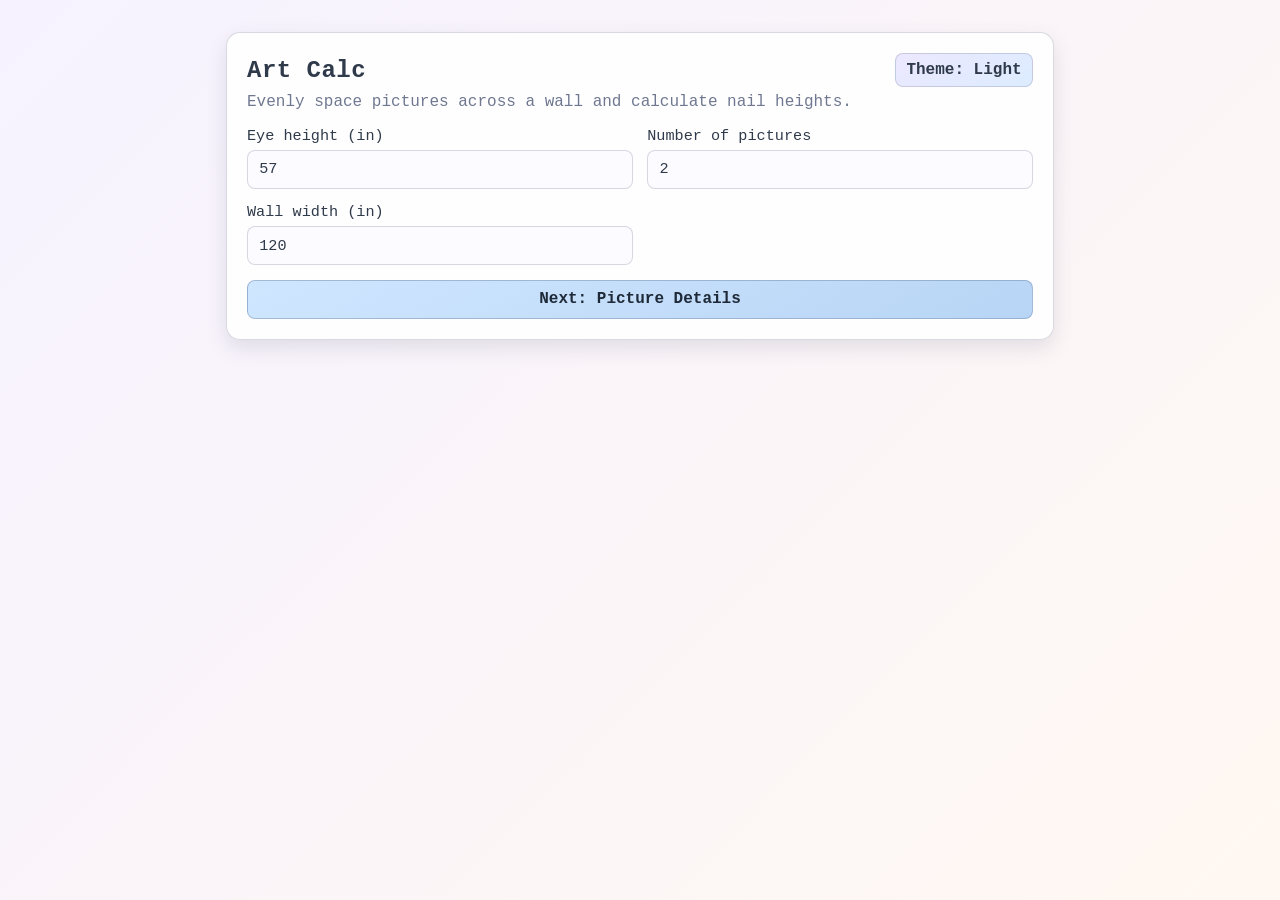
<file: index.html>
<!doctype html>
<html lang="en">
  <head>
    <meta charset="UTF-8" />
    <meta name="viewport" content="width=device-width, initial-scale=1.0" />
    <title>Art Calc</title>
    <link rel="stylesheet" href="styles.css" />
    <link rel="icon" type="image/x-icon" href="assets/icons/favicon.ico" />
    <link rel="icon" type="image/png" sizes="32x32" href="assets/icons/favicon-32x32.png" />
    <link rel="apple-touch-icon" sizes="180x180" href="assets/icons/apple-touch-icon.png" />
  </head>
  <body>
    <div id="eagle-bg" aria-hidden="true">
      <iframe
        id="eagle-iframe"
        title="Eagle background video"
        src=""
        loading="lazy"
        allow="autoplay; encrypted-media; picture-in-picture"
        referrerpolicy="strict-origin-when-cross-origin"
      ></iframe>
    </div>
    <canvas id="trippy-canvas" aria-hidden="true"></canvas>
    <main class="app">
      <section class="card">
        <div class="title-row">
          <h1>Art Calc</h1>
          <button id="theme-toggle" class="theme-toggle" type="button" aria-label="Toggle theme">Dark</button>
        </div>
        <p class="subtitle">Evenly space pictures across a wall and calculate nail heights.</p>

        <form id="setup-form" class="grid">
          <label>
            Eye height (in)
            <input id="eyeHeight" type="number" step="0.1" min="0" value="57" required />
          </label>

          <label>
            Number of pictures
            <input id="paintingCount" type="number" min="1" max="24" value="2" required />
          </label>

          <label>
            Wall width (in)
            <input id="wallWidth" type="number" step="0.1" min="1" value="120" required />
          </label>

          <button type="submit">Next: Picture Details</button>
        </form>

        <section id="details-section" class="details hidden">
          <h2>Picture Details (inches)</h2>
          <p class="hint">
            <strong>Wire distance</strong> = distance from the <strong>top edge of the picture</strong> down to the wire/hanger contact point where the nail sits when hung.
          </p>

          <form id="details-form">
            <div id="paintings-grid" class="paintings-grid"></div>
            <button type="submit">Calculate Nails</button>
          </form>
        </section>

        <section id="results" class="results hidden" aria-live="polite"></section>
      </section>
    </main>

    <script src="script.js"></script>
  </body>
</html>
</file>
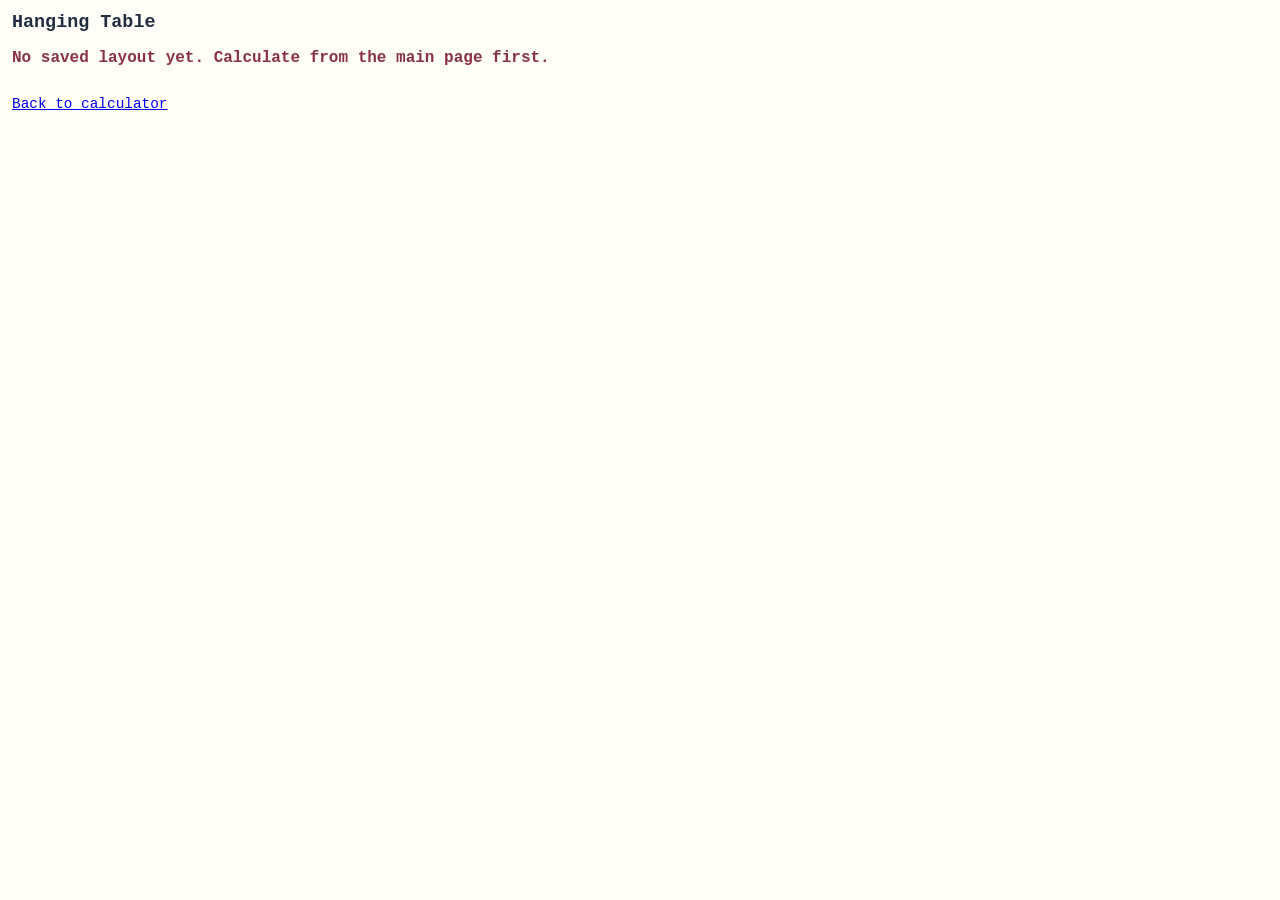
<file: mobile.html>
<!doctype html>
<html lang="en">
  <head>
    <meta charset="UTF-8" />
    <meta name="viewport" content="width=device-width, initial-scale=1.0" />
    <title>Art Calc Mobile Table</title>
    <style>
      :root {
        --bg: #fffdf8;
        --ink: #222d3f;
        --muted: #5f6c82;
        --line: rgba(34, 45, 63, 0.2);
      }

      * { box-sizing: border-box; }

      body {
        margin: 0;
        padding: 0.75rem;
        background: var(--bg);
        color: var(--ink);
        font-family: "Courier New", "Lucida Console", monospace;
      }

      h1 {
        margin: 0 0 0.35rem;
        font-size: 1.15rem;
      }

      .meta {
        margin-bottom: 0.75rem;
        color: var(--muted);
        font-size: 0.86rem;
      }

      table {
        width: 100%;
        border-collapse: collapse;
      }

      th,
      td {
        border: 1px solid var(--line);
        padding: 0.5rem 0.35rem;
        text-align: left;
      }

      th {
        font-size: 0.85rem;
        color: var(--muted);
      }

      .big {
        font-size: 1.6rem;
        font-weight: 700;
        line-height: 1.15;
      }

      .placement {
        font-size: 0.9rem;
      }

      .empty {
        margin-top: 1rem;
        color: #8a3245;
        font-weight: 700;
      }

      .back {
        margin-top: 0.8rem;
        display: inline-block;
        font-size: 0.9rem;
      }
    </style>
  </head>
  <body>
    <h1>Hanging Table</h1>
    <div id="meta" class="meta"></div>
    <div id="table-wrap"></div>
    <a class="back" href="index.html">Back to calculator</a>

    <script>
      const KEY = "art-calc:last-layout";
      const meta = document.getElementById("meta");
      const wrap = document.getElementById("table-wrap");

      function fmt(v) {
        return Number(v).toFixed(2).replace(/\.00$/, "");
      }

      function render() {
        const raw = localStorage.getItem(KEY);
        if (!raw) {
          wrap.innerHTML = '<p class="empty">No saved layout yet. Calculate from the main page first.</p>';
          return;
        }

        let data;
        try {
          data = JSON.parse(raw);
        } catch {
          wrap.innerHTML = '<p class="empty">Saved layout data is invalid. Recalculate from the main page.</p>';
          return;
        }

        const rows = Array.isArray(data.rows) ? data.rows : [];
        if (!rows.length) {
          wrap.innerHTML = '<p class="empty">No rows found. Recalculate from the main page.</p>';
          return;
        }

        meta.textContent = `Wall width: ${fmt(data.wallWidth)} in`;

        const body = rows
          .map(
            (r) => `
              <tr>
                <td class="placement">Picture ${r.index}<br>Nail ${r.index}</td>
                <td class="big">${fmt(r.nailHeight)} in</td>
                <td class="big">${fmt(r.lateralDistance)} in</td>
              </tr>
            `
          )
          .join("");

        wrap.innerHTML = `
          <table>
            <thead>
              <tr>
                <th>Placement</th>
                <th>Nail Height</th>
                <th>From Left Wall</th>
              </tr>
            </thead>
            <tbody>${body}</tbody>
          </table>
        `;
      }

      render();
    </script>
  </body>
</html>
</file>
<file: styles.css>
:root {
  --bg-a: #f6f2ff;
  --bg-b: #fff8f2;
  --ink: #2f3a4a;
  --muted: #6f7890;
  --accent: #7ea9d9;
  --accent-ink: #1f2a38;
  --card: rgba(255, 255, 255, 0.9);
  --field: #fcfbff;
  --line: rgba(77, 88, 114, 0.22);
}

:root[data-theme="dark"] {
  --bg-a: #171d2a;
  --bg-b: #1d1622;
  --ink: #e7eefb;
  --muted: #aeb9d1;
  --accent: #4b6689;
  --accent-ink: #eff5ff;
  --card: rgba(29, 37, 52, 0.88);
  --field: #222b3d;
  --line: rgba(189, 205, 238, 0.22);
}

:root[data-theme="rainbow"] {
  --bg-a: #ffe9f5;
  --bg-b: #e9f5ff;
  --ink: #3a2f52;
  --muted: #7a6699;
  --accent: #d29be8;
  --accent-ink: #33244a;
  --card: rgba(255, 255, 255, 0.88);
  --field: #fff9ff;
  --line: rgba(123, 96, 168, 0.25);
}

:root[data-theme="trippy"] {
  --bg-a: #0c061b;
  --bg-b: #150a2c;
  --ink: #f4e9ff;
  --muted: #d8c8ee;
  --accent: #9ef0d5;
  --accent-ink: #16072e;
  --card: rgba(20, 12, 37, 0.7);
  --field: rgba(44, 28, 74, 0.7);
  --line: rgba(219, 180, 255, 0.35);
}

:root[data-theme="eagle"] {
  --bg-a: #1c2d33;
  --bg-b: #0f171b;
  --ink: #f5f8fc;
  --muted: #d2d9e4;
  --accent: #b9d6ff;
  --accent-ink: #0a151f;
  --card: rgba(14, 24, 35, 0.62);
  --field: rgba(25, 38, 51, 0.72);
  --line: rgba(220, 236, 255, 0.34);
}

* {
  box-sizing: border-box;
}

body {
  margin: 0;
  font-family: "Courier New", "Lucida Console", monospace;
  color: var(--ink);
  background: linear-gradient(135deg, var(--bg-a), var(--bg-b));
  min-height: 100vh;
  position: relative;
}

#eagle-bg {
  position: fixed;
  inset: 0;
  z-index: 0;
  pointer-events: none;
  opacity: 0;
  transition: opacity 220ms ease;
  overflow: hidden;
}

#eagle-bg iframe {
  position: absolute;
  top: 50%;
  left: 50%;
  width: 177.78vh;
  height: 100vh;
  min-width: 100vw;
  min-height: 56.25vw;
  transform: translate(-50%, -50%);
  border: 0;
}

:root[data-theme="eagle"] #eagle-bg {
  opacity: 0.92;
}

#trippy-canvas {
  position: fixed;
  inset: 0;
  width: 100%;
  height: 100%;
  z-index: 0;
  pointer-events: none;
  opacity: 0;
  transition: opacity 180ms ease;
}

:root[data-theme="trippy"] #trippy-canvas {
  opacity: 0.95;
}

.app {
  max-width: 860px;
  margin: 0 auto;
  padding: 2rem 1rem;
  position: relative;
  z-index: 1;
}

.card {
  background: var(--card);
  border: 1px solid var(--line);
  border-radius: 14px;
  padding: 1.25rem;
  box-shadow: 0 8px 20px rgba(70, 78, 105, 0.14);
  backdrop-filter: blur(4px);
}

h1,
h2 {
  margin: 0;
  letter-spacing: 0.02em;
}

.title-row {
  display: flex;
  align-items: center;
  justify-content: space-between;
  gap: 1rem;
}

.subtitle {
  margin-top: 0.35rem;
  color: var(--muted);
}

.grid {
  display: grid;
  grid-template-columns: 1fr 1fr;
  gap: 0.9rem;
  margin-top: 1rem;
}

label {
  display: flex;
  flex-direction: column;
  gap: 0.3rem;
  font-size: 0.95rem;
}

input,
button {
  border: 1px solid var(--line);
  border-radius: 8px;
  padding: 0.6rem 0.7rem;
  font: inherit;
}

input {
  background: var(--field);
  color: var(--ink);
}

button {
  grid-column: span 2;
  border: 1px solid rgba(83, 108, 138, 0.35);
  background: linear-gradient(150deg, #cfe6ff, #b8d5f5);
  color: var(--accent-ink);
  font-weight: 700;
  cursor: pointer;
}

.theme-toggle {
  grid-column: auto;
  width: auto;
  min-width: 74px;
  padding: 0.45rem 0.65rem;
  background: linear-gradient(150deg, #ece8ff, #dcecff);
  color: var(--ink);
  border: 1px solid var(--line);
}

:root[data-theme="dark"] button {
  background: linear-gradient(150deg, #4a6388, #3d5574);
}

:root[data-theme="dark"] .theme-toggle {
  background: linear-gradient(150deg, #2a3448, #324058);
  color: #f2f6ff;
}

.hidden {
  display: none;
}

.details {
  margin-top: 1.25rem;
}

.hint {
  color: var(--muted);
}

.paintings-grid {
  display: grid;
  gap: 0.9rem;
  margin: 0.8rem 0;
}

.painting-row {
  border: 1px solid var(--line);
  border-radius: 10px;
  padding: 0.8rem;
  display: grid;
  gap: 0.7rem;
  grid-template-columns: repeat(3, 1fr);
  background: linear-gradient(140deg, #fff9f4, #f8fbff);
}

:root[data-theme="dark"] .painting-row {
  background: linear-gradient(140deg, #25314a, #2b253f);
}

.results {
  margin-top: 1.2rem;
  padding: 0.9rem;
  border-radius: 10px;
  background: linear-gradient(140deg, #eef6ff, #fff8e9);
  border: 1px solid rgba(126, 169, 217, 0.45);
}

:root[data-theme="dark"] .results {
  background: linear-gradient(140deg, #26364f, #332a3e);
  border-color: rgba(166, 190, 231, 0.35);
}

a {
  color: var(--ink);
}

table {
  width: 100%;
  border-collapse: collapse;
  margin-top: 0.7rem;
  font-size: 0.95rem;
}

th,
td {
  text-align: left;
  padding: 0.5rem 0.4rem;
  border-bottom: 1px solid rgba(77, 88, 114, 0.16);
}

.error {
  color: #91424f;
  font-weight: 600;
}

@media (max-width: 760px) {
  .grid {
    grid-template-columns: 1fr;
  }

  button {
    grid-column: auto;
  }

  .painting-row {
    grid-template-columns: 1fr;
  }
}

:root[data-theme="rainbow"] body {
  background: linear-gradient(135deg, #ffe9f5, #fff9d9, #e7fff2, #e6f1ff, #f2e9ff);
}

:root[data-theme="rainbow"] .painting-row {
  background: linear-gradient(140deg, #fff2fa, #f4f8ff, #f9fff0);
}

:root[data-theme="rainbow"] .results {
  background: linear-gradient(140deg, #f6ecff, #e9f6ff, #fff5dc);
  border-color: rgba(210, 155, 232, 0.5);
}

:root[data-theme="rainbow"] button {
  background: linear-gradient(150deg, #f8d6ff, #cfe4ff, #d7f8e5);
  color: #3a2f52;
}

:root[data-theme="rainbow"] .theme-toggle {
  background: linear-gradient(150deg, #f8d6ff, #ffe6c8);
}

:root[data-theme="trippy"] body {
  background: radial-gradient(circle at 20% 0%, #25113f 0%, #130724 60%, #0a0414 100%);
}

:root[data-theme="trippy"] button {
  background: linear-gradient(150deg, #8ff9db, #f4acff, #99d4ff);
  color: #19092e;
}

:root[data-theme="trippy"] .theme-toggle {
  background: linear-gradient(150deg, #f7adff, #9ef7dd);
  color: #19092e;
}

:root[data-theme="trippy"] .painting-row {
  background: linear-gradient(140deg, rgba(114, 72, 175, 0.35), rgba(58, 135, 186, 0.3));
}

:root[data-theme="trippy"] .results {
  background: linear-gradient(140deg, rgba(99, 58, 181, 0.35), rgba(40, 110, 179, 0.3));
  border-color: rgba(206, 169, 255, 0.5);
}

:root[data-theme="eagle"] body {
  background: radial-gradient(circle at 20% 0%, #2a3a40 0%, #182329 58%, #10171c 100%);
}

:root[data-theme="eagle"] button {
  background: linear-gradient(150deg, #d6e4ff, #cee9f4);
  color: #0d1a26;
}

:root[data-theme="eagle"] .theme-toggle {
  background: linear-gradient(150deg, #f0f7ff, #d6e3f4);
  color: #0d1a26;
}

:root[data-theme="eagle"] .painting-row {
  background: linear-gradient(140deg, rgba(74, 95, 117, 0.5), rgba(41, 63, 81, 0.42));
}

:root[data-theme="eagle"] .results {
  background: linear-gradient(140deg, rgba(88, 112, 138, 0.5), rgba(46, 71, 95, 0.42));
  border-color: rgba(206, 225, 255, 0.5);
}
</file>
